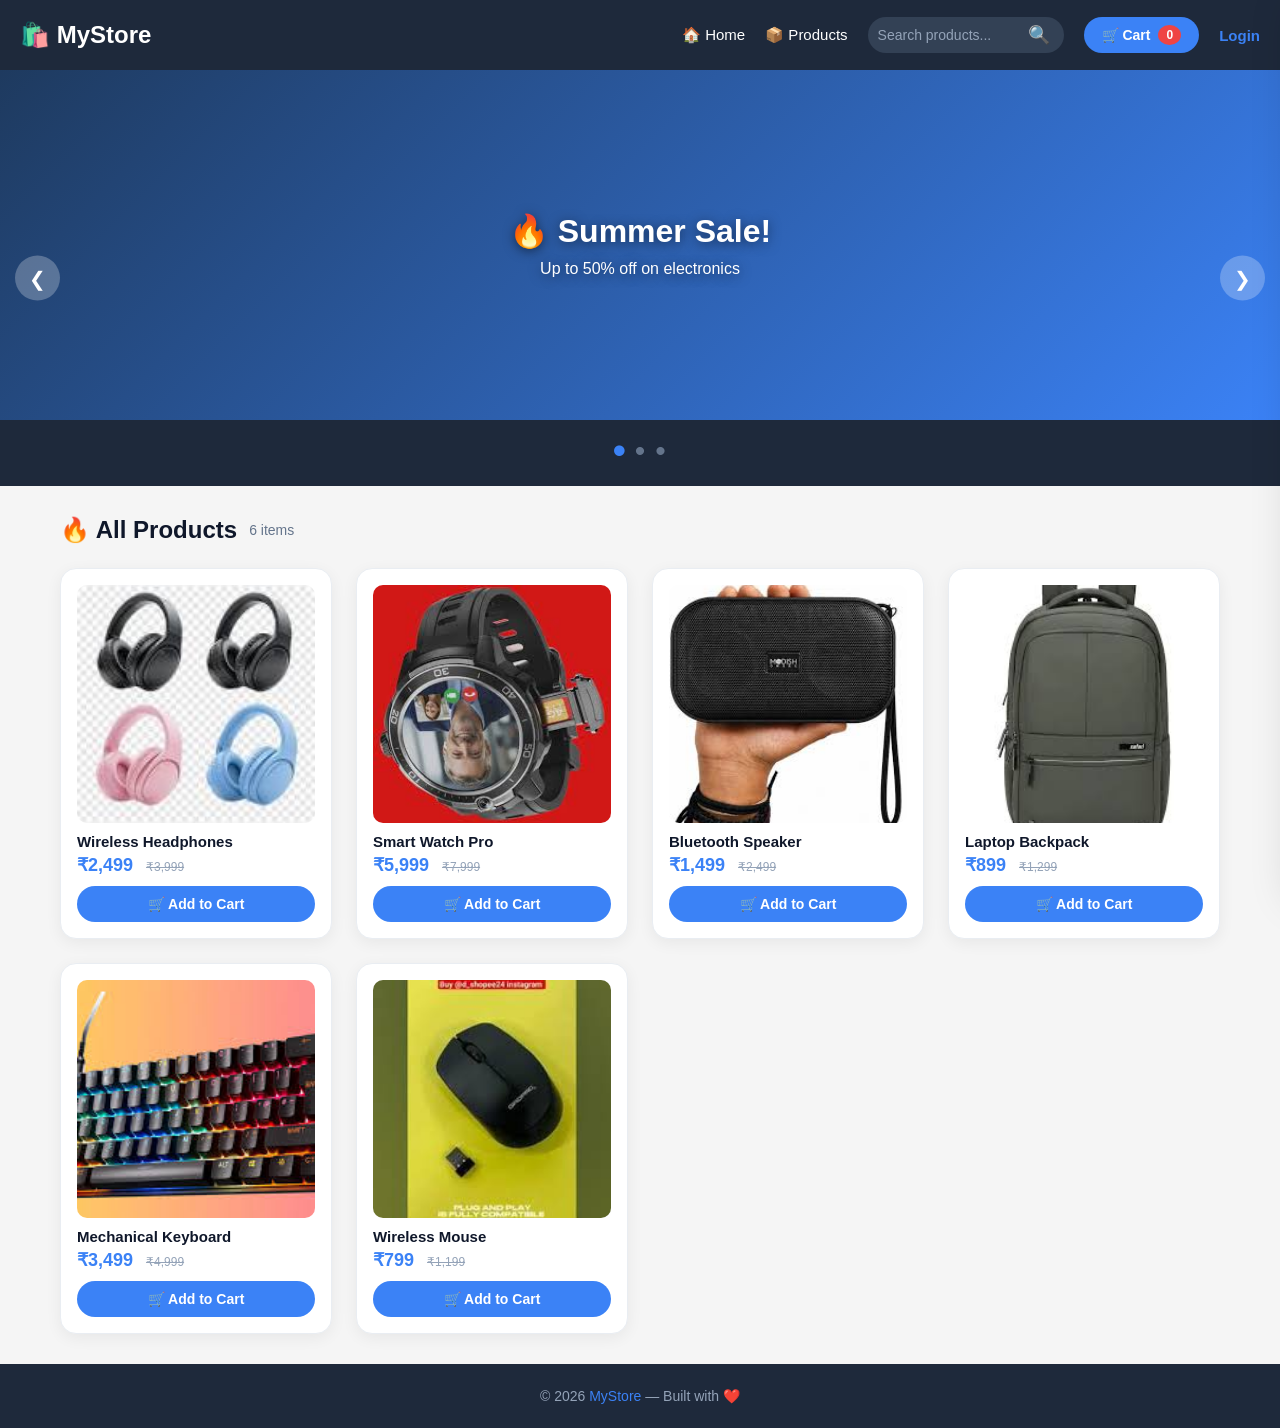
<file: E-Commerce/index.html>
<!DOCTYPE html>
<html lang="en">
<head>
    <meta charset="UTF-8">
    <meta name="viewport" content="width=device-width, initial-scale=1.0">
    <title>MyStore</title>
    <link rel="stylesheet" href="style.css">
</head>
<body>
    <nav>
        <div class="logo">🛍️ <span>MyStore</span></div>

        <ul id="navLinks">
            <li onclick="goHome()">🏠 Home</li>

            <li onmouseover="showProductDropdown()" onmouseleave="hideProductDropdown()">
                📦 Products
                <div class="nav-dropdown" id="productDropdown"></div>
            </li>

          
            <li>
                <div class="search-box">
                    <input type="text" id="searchInput" placeholder="Search products..." />
                    <button onclick="handleSearch(event)">🔍</button>
                    <div class="search-dropdown" id="searchDropdown"></div>
                </div>
            </li>

         
            <li>
                <button class="cartBtn" onclick="openCart()">
                    🛒 Cart <span class="badge" id="badge">0</span>
                </button>
            </li>

          
            <li style="color:#3b82f6;font-weight:bold;" id="authNavLink" onclick="openAuth('login')">Login</li>
        </ul>

        <div class="hamburger" onclick="toggleMenu()">☰</div>
    </nav>

  
    <div id="mobileMenu">
        <li onclick="goHome(); toggleMenu()">🏠 Home</li>
        <li onclick="document.querySelector('.container').scrollIntoView({behavior:'smooth'}); toggleMenu()">📦 Products</li>
        <li>
            <div class="search-box" style="background:#334155; padding:4px 10px; border-radius:30px; width:100%;">
                <input type="text" id="mobileSearchInput" placeholder="Search products..." style="background:transparent; border:none; color:white; padding:6px 0; outline:none; width:100%;" />
                <button onclick="handleSearch(event)" style="background:none; border:none; color:#94a3b8; font-size:18px; cursor:pointer;">🔍</button>
            </div>
        </li>
        <li>
            <button class="cartBtn" onclick="openCart(); toggleMenu()">
                🛒 Cart <span class="badge" id="mobileBadge">0</span>
            </button>
        </li>
        <li style="color:#3b82f6;font-weight:bold;" onclick="openAuth('login'); toggleMenu()" id="mobileAuthLink">Login</li>
    </div>

   
    <div id="carousel">
        <div class="track" id="track">
            <div class="s1">🔥 Summer Sale!<p>Up to 50% off on electronics</p></div>
            <div class="s2">✨ New Arrivals<p>Check out our latest collection</p></div>
            <div class="s3">🚀 Free Shipping<p>On orders above ₹499</p></div>
        </div>
        <button class="carBtn prev" onclick="prevSlide()">❮</button>
        <button class="carBtn next" onclick="nextSlide()">❯</button>
        <div id="dots">
            <span class="active" onclick="goSlide(0)">•</span>
            <span onclick="goSlide(1)">•</span>
            <span onclick="goSlide(2)">•</span>
        </div>
    </div>

    
    <div class="container">
        <div class="section-title">
            🔥 All Products
            <small id="productCount">6 items</small>
        </div>
        <div class="productGrid" id="productGrid"></div>
    </div>

   
    <div class="cartOverlay" id="cartOverlay" onclick="closeCart()"></div>
    <div class="cartSidebar" id="cartSidebar">
        <div class="cartHeader">
            <h2>🛒 Your Cart</h2>
            <button class="closeCart" onclick="closeCart()">✕</button>
        </div>
        <div class="cartItems" id="cartItems">
            <div class="cartEmpty"><span>🛍️</span>Cart is empty</div>
        </div>
        <div class="cartFooter">
            <div class="cartTotal">
                <span>Total:</span>
                <span id="cartTotal">₹0.00</span>
            </div>
            <button class="checkoutBtn" onclick="checkout()">✅ Checkout</button>
            <button class="clearBtn" onclick="clearCart()">Clear Cart</button>
        </div>
    </div>

   
    <div class="authModal" id="authModal">
        <div class="authBox" id="authBox">
            <button class="closeAuth" onclick="closeAuth()">✕</button>
            <h2 id="authTitle">Account Login</h2>
            <form id="authForm" onsubmit="handleAuth(event)">
                <div id="authFields">
                    <div class="inputGroup">
                        <label>Username / Email</label>
                        <input type="text" id="authEmail" placeholder="Enter username or email" required />
                    </div>
                    <div class="inputGroup">
                        <label>Password</label>
                        <input type="password" id="authPassword" placeholder="Enter password" required />
                    </div>
                </div>
                <div id="registerFields" style="display:none;">
                    <div class="inputGroup">
                        <label>Full Name</label>
                        <input type="text" id="regName" placeholder="Your full name" />
                    </div>
                    <div class="inputGroup">
                        <label>Confirm Password</label>
                        <input type="password" id="regConfirm" placeholder="Confirm password" />
                    </div>
                    <div class="checkboxGroup">
                        <input type="checkbox" id="regTerms" required />
                        <label for="regTerms">I agree to the Terms &amp; Privacy Policy</label>
                    </div>
                </div>
                <button type="submit" class="authBtn" id="authSubmitBtn">Sign In</button>
                <div class="authSwitch">
                    <span id="authSwitchText">Don't have an account?</span>
                    <a id="authSwitchLink" onclick="toggleAuth()">Sign Up</a>
                </div>
            </form>
        </div>
    </div>

    
    <div class="toast" id="toast"></div>

 
    <footer>
        &copy; 2026 <span>MyStore</span> — Built with ❤️
    </footer>

</body>
<script src="script.js"></script>

</html>
</file>
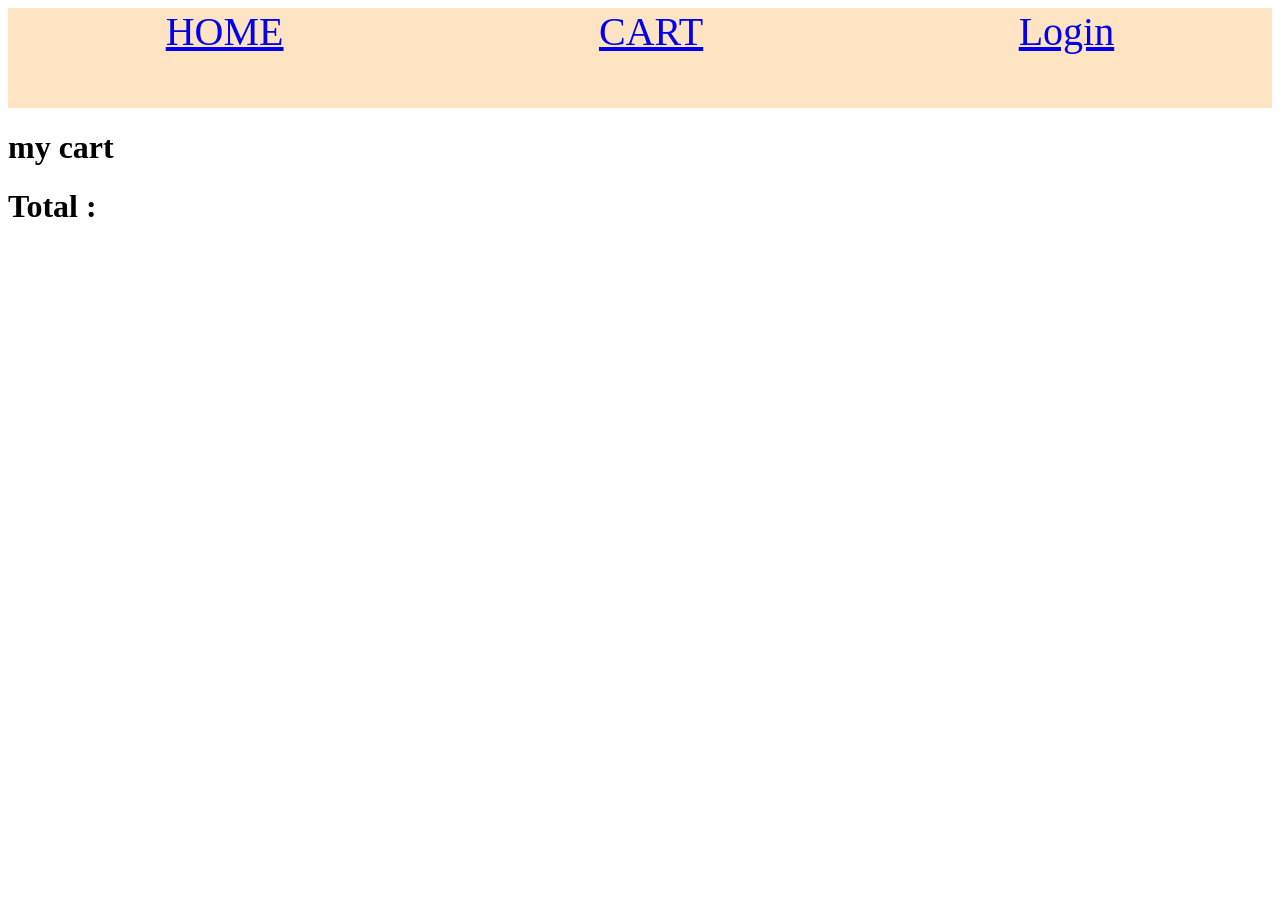
<file: Movie/cart.html>
<!DOCTYPE html>
<html lang="en">
<head>
  <meta charset="UTF-8">
  <meta name="viewport" content="width=device-width, initial-scale=1.0">
  <title>Document</title>
  <link rel="stylesheet" href="index.css">
  <style>
  
  </style>
</head>
<body>
  <div id="navbar">
  </div>


  <h1>my cart</h1>
  <h1 id="total">Total : </h1>
  <div id="container">

  </div>
</body>
<script src="nav.js"></script>
<script>
  let currUser = JSON.parse(localStorage.getItem("currUser"));
  let users = JSON.parse(localStorage.getItem("users"));
  let data = [];
  for(let i=0; i<users.length; i++){
    if(users[i].mobile == currUser.mobile){
      data = users[i].cart;
    }
  }
  console.log(data);

  function createCard(movie) {
  let card = document.createElement("div");
  card.setAttribute("class", "movie");
  let movieImage = document.createElement("img");
  movieImage.setAttribute("src", movie.image)
  let movieName = document.createElement("h2");
  movieName.innerText = movie.movieName;
  let ageLimit = document.createElement("p");
  ageLimit.innerText = movie.ageLimit;
  let language = document.createElement("p");
  language.innerText = movie.language;
  let price = document.createElement("p");
  price.innerText = `price : ${movie.price}`


  card.append(movieImage, movieName, ageLimit, language,price);
  container.append(card);
}

let total = data.reduce((prev, curr)=>{
  return prev = prev + curr.price;
}, 0)
console.log(total)
let price = document.getElementById("total");
price.innerText = `Total of your cart : ${total}`;

for(let i=0; i<data.length; i++){
  createCard(data[i]);
}
</script>
</html>
</file>
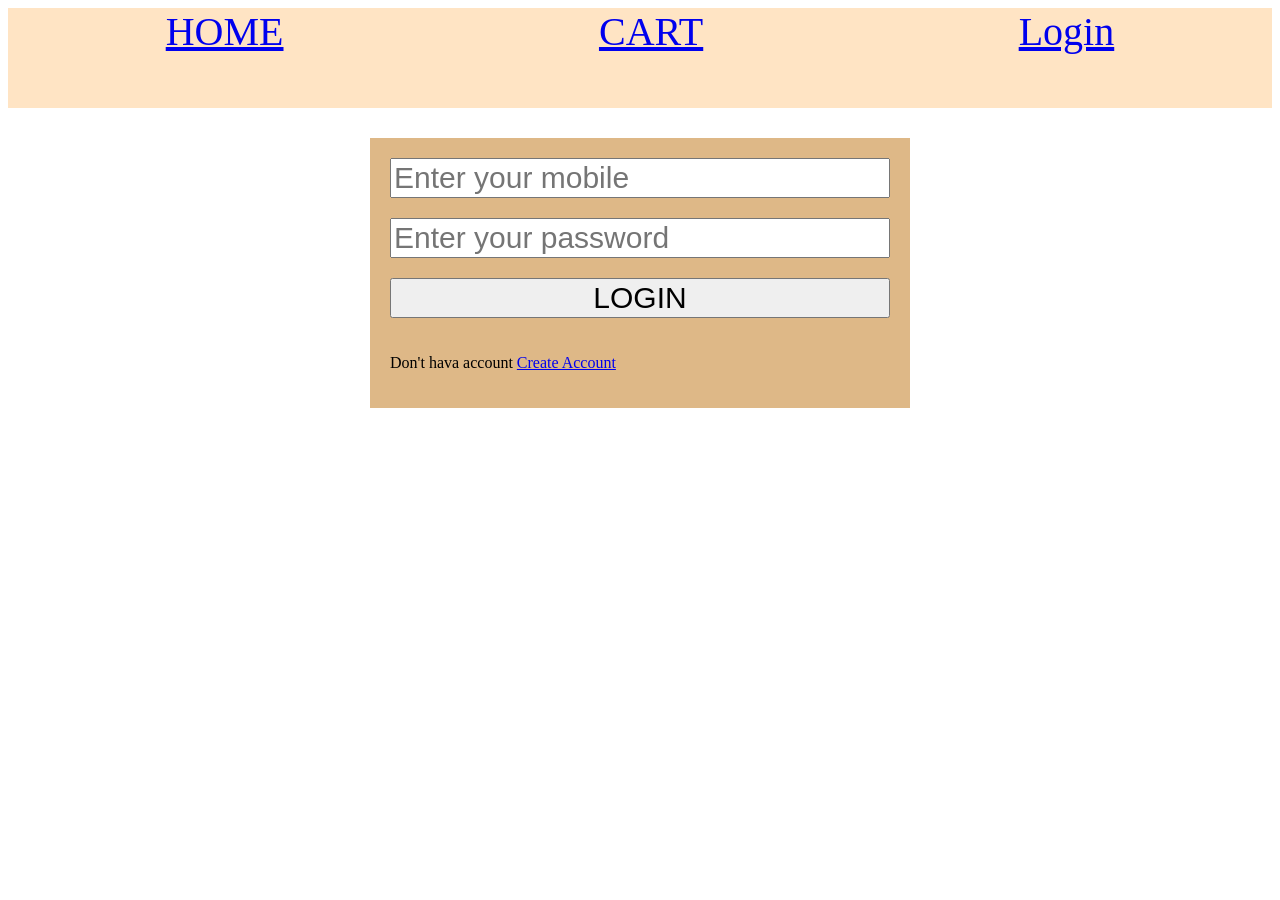
<file: Movie/login.html>
<!DOCTYPE html>
<html lang="en">
<head>
  <meta charset="UTF-8">
  <meta name="viewport" content="width=device-width, initial-scale=1.0">
  <title>Document</title>
  <link rel="stylesheet" href="./form.css">
  <link rel="stylesheet" href="./index.css">
</head>
<body>
  <div id="navbar"></div>
  <form action="">
    <input type="text" placeholder="Enter your mobile">
    <input type="password" placeholder="Enter your password">
    <button>LOGIN</button>
    <p>Don't hava account <span><a href="./register.html">Create Account</a></span></p>
  </form>
</body>
<script src="nav.js"></script>
<script>
  let users = JSON.parse(localStorage.getItem("users"));

  let form = document.querySelector("form");

  form.addEventListener("submit", (event)=>{
    event.preventDefault();
    
    let obj = {
      mobile : form.elements[0].value,
      password: form.elements[1].value
    }
    console.log(obj)

    let user = users.find((value)=>{
      if(value.password == obj.password && value.mobile == obj.mobile){
        return value;
      }
    })

    if(user == null){
      alert("user not found")
    }
    else{
      console.log(user);
      localStorage.setItem("currUser", JSON.stringify(user));
    }
  })
</script>
</html>
</file>
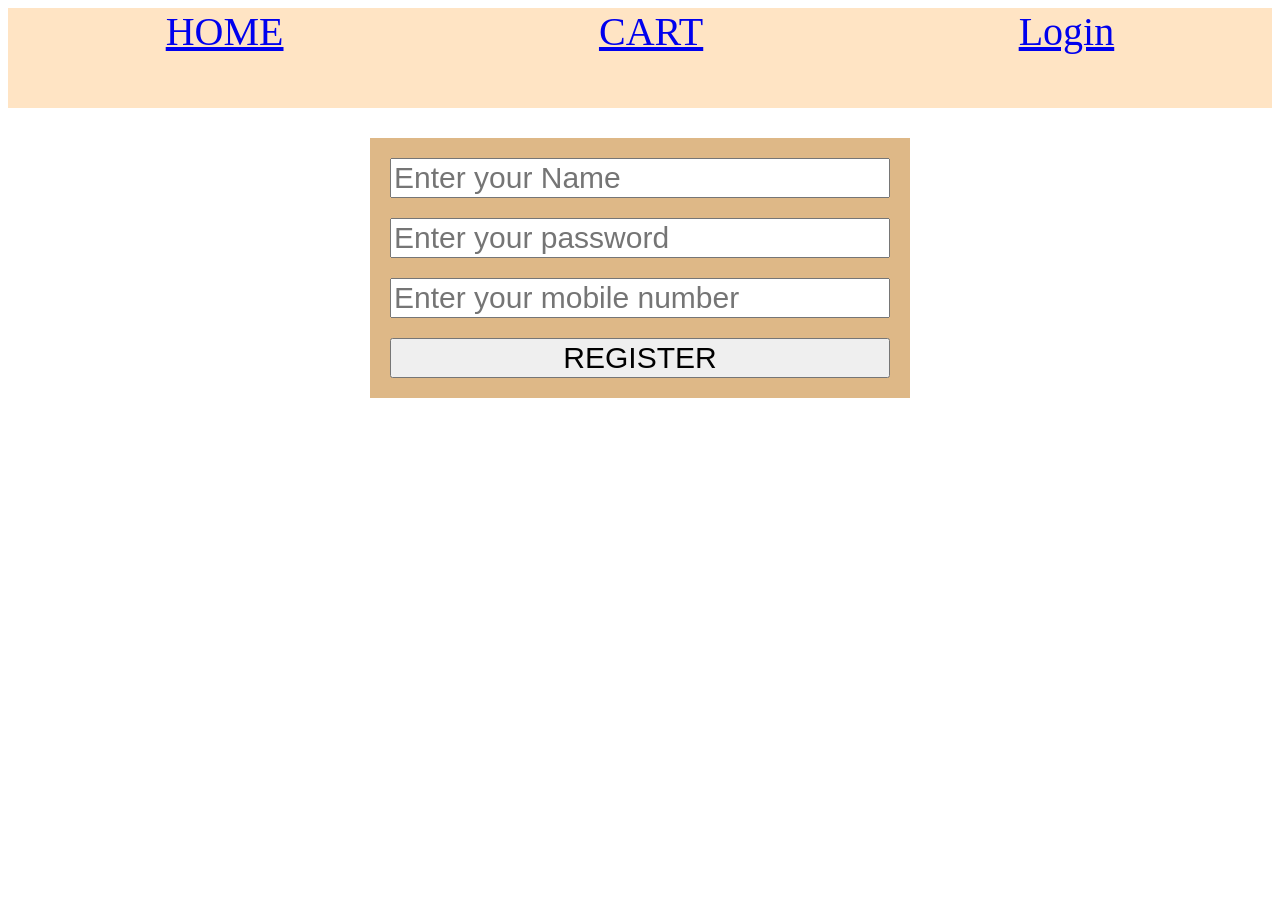
<file: Movie/register.html>
<!DOCTYPE html>
<html lang="en">
<head>
  <meta charset="UTF-8">
  <meta name="viewport" content="width=device-width, initial-scale=1.0">
  <title>Document</title>
  <link rel="stylesheet" href="./form.css">
  <link rel="stylesheet" href="./index.css">
</head>
<body>
  <div id="navbar">

  </div>
  <form action="">
    <input type="text" placeholder="Enter your Name">
    <input type="text" placeholder="Enter your password">
    <input type="text" placeholder="Enter your mobile number">
    <button>REGISTER</button>
  </form>
</body>
<script src="nav.js">

</script>

<script>
  let form = document.querySelector("form");
  let users = JSON.parse(localStorage.getItem("users")) || [];

  form.addEventListener("submit", (event)=>{
    event.preventDefault();
    
    let obj = {
      username : form.elements[0].value,
      password: form.elements[1].value,
      mobile: form.elements[2].value,
      cart: []
    }

    users.push(obj);
    localStorage.setItem("users", JSON.stringify(users));
    console.log(users);

  })
</script>
</html>
</file>
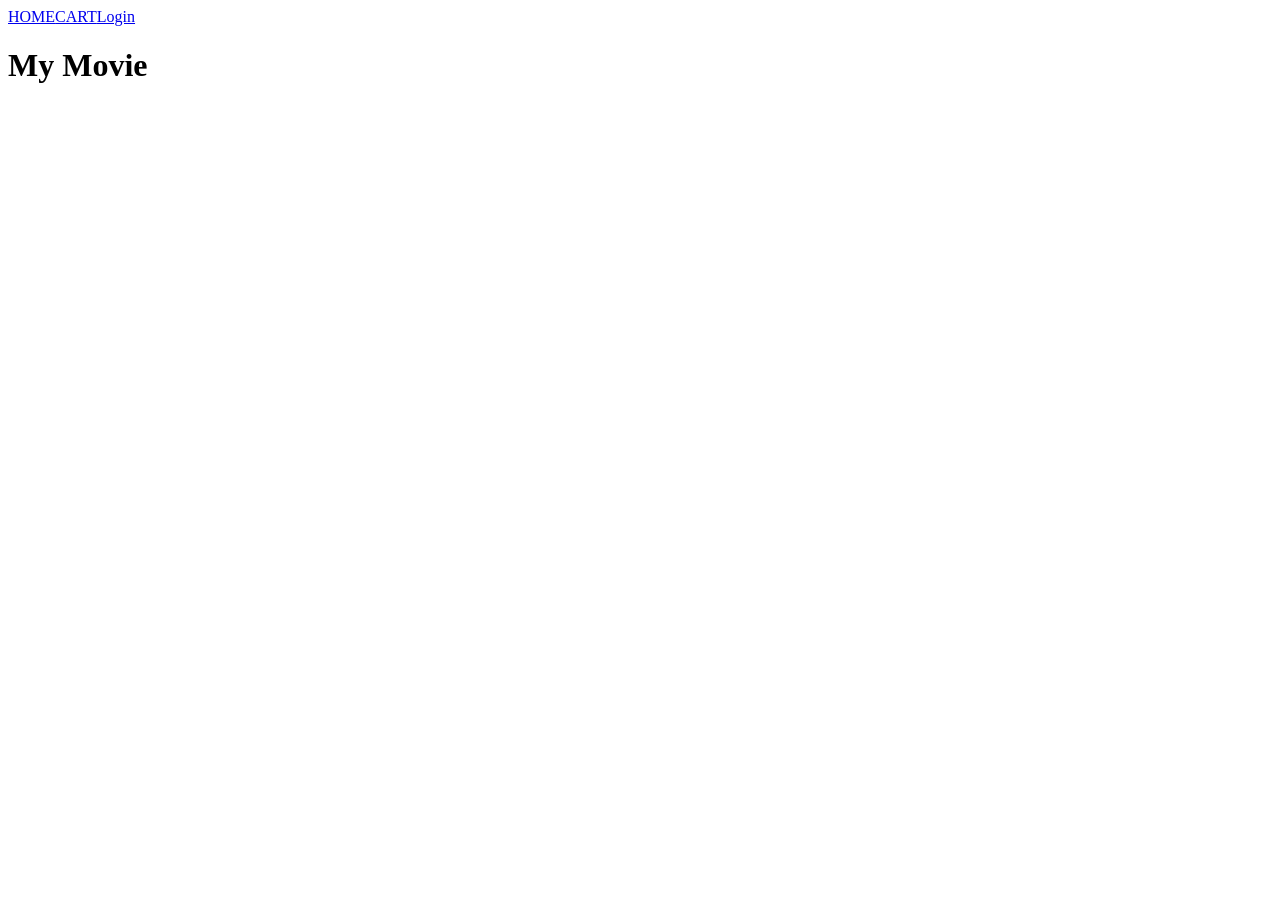
<file: Movie/viewMore.html>
<!DOCTYPE html>
<html lang="en">
<head>
  <meta charset="UTF-8">
  <meta name="viewport" content="width=device-width, initial-scale=1.0">
  <title>Document</title>
</head>
<body>
  <div id="navbar">

  </div>
  <h1>My Movie</h1>
  <div id="container">

  </div>
</body>
<script src="nav.js">

</script>
<script>

  let movie = JSON.parse(localStorage.getItem("movie"));
console.log(movie)

function createCard(movie) {
  let card = document.createElement("div");
  let movieImage = document.createElement("img");
  movieImage.setAttribute("src", movie.image)
  let movieName = document.createElement("h2");
  movieName.innerText = movie.movieName;
  let ageLimit = document.createElement("p");
  ageLimit.innerText = movie.ageLimit;
  let language = document.createElement("p");
  language.innerText = movie.language;

  let viewMore = document.createElement("button");
  viewMore.innerText = "ADD TO CART";

  viewMore.addEventListener("click", ()=>{
    console.log(movie);

    localStorage.setItem("movie", JSON.stringify(movie));

    window.location.href = "http://127.0.0.1:5500/Dom/viewMore.html";
  })

  card.append(movieImage, movieName, ageLimit, language, viewMore);
  container.append(card);
}

createCard(movie);

</script>
</html>
</file>
<file: E-Commerce/style.css>
* {
            margin: 0;
            padding: 0;
            box-sizing: border-box;
            font-family: Arial, sans-serif;
        }

        body {
            background: #f5f5f5;
        }

        nav {
            background: #1e293b;
            padding: 0 20px;
            display: flex;
            align-items: center;
            justify-content: space-between;
            height: 70px;
            color: white;
            position: sticky;
            top: 0;
            z-index: 100;
            gap: 15px;
            flex-wrap: wrap;
        }

        .logo {
            font-size: 24px;
            font-weight: bold;
            color: #3b82f6;
        }
        .logo span {
            color: white;
        }

        #navLinks {
            display: flex;
            list-style: none;
            gap: 20px;
            align-items: center;
            flex-wrap: wrap;
        }

        #navLinks li {
            cursor: pointer;
            font-size: 15px;
            white-space: nowrap;
            position: relative;
        }
        #navLinks li:hover {
            color: #3b82f6;
        }

        .nav-dropdown {
            position: absolute;
            top: 100%;
            left: 0;
            background: white;
            color: #1e293b;
            min-width: 240px;
            border-radius: 12px;
            box-shadow: 0 8px 30px rgba(0,0,0,0.18);
            padding: 8px 0;
            display: none;
            z-index: 200;
            max-height: 400px;
            overflow-y: auto;
        }
        .nav-dropdown .item {
            padding: 8px 16px;
            display: flex;
            align-items: center;
            gap: 12px;
            transition: 0.2s;
            cursor: pointer;
            border-bottom: 1px solid #f1f5f9;
        }
        .nav-dropdown .item:hover {
            background: #f1f5f9;
        }
        .nav-dropdown .item img {
            width: 36px;
            height: 36px;
            object-fit: cover;
            border-radius: 6px;
            background: #f1f5f9;
        }
        .nav-dropdown .item .name {
            flex: 1;
            font-weight: 500;
        }
        .nav-dropdown .item .price {
            color: #3b82f6;
            font-weight: 600;
            font-size: 13px;
        }

      
        .search-box {
            display: flex;
            align-items: center;
            gap: 6px;
            background: #334155;
            padding: 4px 10px;
            border-radius: 30px;
            position: relative;
        }
        .search-box input {
            background: transparent;
            border: none;
            padding: 6px 0;
            color: white;
            font-size: 14px;
            outline: none;
            width: 140px;
        }
        .search-box input::placeholder {
            color: #94a3b8;
        }
        .search-box button {
            background: none;
            border: none;
            color: #94a3b8;
            font-size: 18px;
            cursor: pointer;
            padding: 0 4px;
        }
        .search-box button:hover {
            color: white;
        }

        .search-dropdown {
            position: absolute;
            top: 42px;
            left: 0;
            width: 100%;
            background: white;
            color: #1e293b;
            border-radius: 12px;
            box-shadow: 0 8px 30px rgba(0,0,0,0.18);
            max-height: 300px;
            overflow-y: auto;
            display: none;
            z-index: 200;
            padding: 8px 0;
        }
        .search-dropdown .item {
            padding: 8px 16px;
            display: flex;
            align-items: center;
            gap: 12px;
            cursor: pointer;
            border-bottom: 1px solid #f1f5f9;
        }
        .search-dropdown .item:hover {
            background: #f1f5f9;
        }
        .search-dropdown .item img {
            width: 36px;
            height: 36px;
            object-fit: cover;
            border-radius: 6px;
            background: #f1f5f9;
        }
        .search-dropdown .item .name {
            flex: 1;
        }
        .search-dropdown .item .price {
            color: #3b82f6;
            font-weight: 600;
        }
        .search-dropdown .no-result {
            padding: 16px;
            text-align: center;
            color: #94a3b8;
        }

        .cartBtn {
            background: #3b82f6;
            color: white;
            border: none;
            padding: 8px 18px;
            border-radius: 30px;
            font-weight: bold;
            cursor: pointer;
            display: flex;
            align-items: center;
            gap: 8px;
            font-size: 14px;
        }
        .cartBtn:hover {
            background: #2563eb;
        }
        .badge {
            background: #ef4444;
            border-radius: 50%;
            padding: 0 8px;
            font-size: 12px;
            line-height: 20px;
        }

        .hamburger {
            display: none;
            font-size: 28px;
            cursor: pointer;
        }

        /* Mobile menu */
        #mobileMenu {
            display: none;
            background: #1e293b;
            padding: 20px;
            flex-direction: column;
            gap: 15px;
            border-top: 1px solid #334155;
        }
        #mobileMenu li {
            list-style: none;
            color: white;
            font-size: 16px;
            cursor: pointer;
            padding: 6px 0;
            border-bottom: 1px solid #334155;
        }
        #mobileMenu .cartBtn {
            width: 100%;
            justify-content: center;
        }

        @media (max-width: 768px) {
            #navLinks {
                display: none;
            }
            .hamburger {
                display: block;
            }
            #mobileMenu.open {
                display: flex;
            }
        }

        
        #carousel {
            width: 100%;
            overflow: hidden;
            position: relative;
            background: #1e293b;
        }

        .track {
            display: flex;
            transition: transform 0.6s ease;
        }

        .track>div {
            min-width: 100%;
            height: 350px;
            display: flex;
            flex-direction: column;
            justify-content: center;
            align-items: center;
            color: white;
            font-size: 32px;
            font-weight: bold;
            text-shadow: 0 2px 12px rgba(0, 0, 0, 0.5);
            padding: 20px;
            text-align: center;
        }

        .track>div p {
            font-size: 16px;
            font-weight: normal;
            margin-top: 10px;
        }

        .s1 { background: linear-gradient(135deg, #1e3a5f, #3b82f6); }
        .s2 { background: linear-gradient(135deg, #1e293b, #8b5cf6); }
        .s3 { background: linear-gradient(135deg, #0f172a, #06b6d4); }

        .carBtn {
            position: absolute;
            top: 50%;
            transform: translateY(-50%);
            width: 45px;
            height: 45px;
            border: none;
            border-radius: 50%;
            background: rgba(255,255,255,0.25);
            color: white;
            font-size: 20px;
            cursor: pointer;
        }
        .carBtn:hover {
            background: rgba(255,255,255,0.5);
            color: #1e293b;
        }
        .carBtn.prev { left: 15px; }
        .carBtn.next { right: 15px; }

        #dots {
            display: flex;
            justify-content: center;
            gap: 10px;
            padding: 14px 0 18px;
            background: #1e293b;
        }
        #dots span {
            font-size: 30px;
            cursor: pointer;
            color: #64748b;
            user-select: none;
        }
        #dots span.active {
            color: #3b82f6;
            transform: scale(1.3);
        }

        
        .container {
            max-width: 1200px;
            margin: 30px auto;
            padding: 0 20px;
        }

        .section-title {
            font-size: 24px;
            font-weight: bold;
            margin-bottom: 24px;
            color: #0f172a;
            display: flex;
            align-items: center;
            gap: 12px;
        }
        .section-title small {
            font-size: 14px;
            font-weight: normal;
            color: #64748b;
        }

        .productGrid {
            display: grid;
            grid-template-columns: repeat(auto-fill, minmax(220px, 1fr));
            gap: 24px;
        }

        .productCard {
            background: white;
            border-radius: 16px;
            padding: 16px;
            box-shadow: 0 4px 16px rgba(0,0,0,0.06);
            border: 1px solid #e9edf2;
            display: flex;
            flex-direction: column;
            transition: transform 0.2s, box-shadow 0.2s;
        }
        .productCard:hover {
            transform: translateY(-5px);
            box-shadow: 0 12px 32px rgba(0,0,0,0.10);
        }

        .productCard img {
            width: 100%;
            aspect-ratio: 1/1;
            object-fit: cover;
            border-radius: 10px;
            background: #f1f5f9;
            margin-bottom: 10px;
        }

        .productCard .name {
            font-weight: 600;
            font-size: 15px;
            color: #0f172a;
        }
        .productCard .price {
            font-weight: 700;
            font-size: 18px;
            color: #3b82f6;
            margin: 4px 0 10px;
        }
        .productCard .price small {
            font-size: 12px;
            color: #94a3b8;
            text-decoration: line-through;
            margin-left: 8px;
            font-weight: normal;
        }

        .productCard .addBtn {
            background: #3b82f6;
            color: white;
            border: none;
            padding: 10px 0;
            border-radius: 40px;
            font-weight: bold;
            cursor: pointer;
            font-size: 14px;
            transition: 0.2s;
            margin-top: auto;
        }
        .productCard .addBtn:hover {
            background: #2563eb;
        }
        .productCard .addBtn.inCart {
            background: #22c55e;
        }
        .productCard .addBtn.inCart:hover {
            background: #16a34a;
        }

        
        .cartSidebar {
            position: fixed;
            top: 0;
            right: -420px;
            width: 100%;
            max-width: 400px;
            height: 100%;
            background: white;
            z-index: 200;
            padding: 24px 20px;
            box-shadow: -8px 0 40px rgba(0,0,0,0.15);
            transition: right 0.35s ease;
            display: flex;
            flex-direction: column;
            overflow-y: auto;
        }
        .cartSidebar.open { right: 0; }

        .cartOverlay {
            position: fixed;
            top: 0;
            left: 0;
            width: 100%;
            height: 100%;
            background: rgba(15,23,42,0.5);
            z-index: 150;
            opacity: 0;
            visibility: hidden;
            transition: 0.3s;
        }
        .cartOverlay.open {
            opacity: 1;
            visibility: visible;
        }

        .cartHeader {
            display: flex;
            justify-content: space-between;
            align-items: center;
            padding-bottom: 16px;
            border-bottom: 2px solid #f1f5f9;
        }
        .cartHeader h2 { font-size: 20px; }
        .closeCart {
            background: none;
            border: none;
            font-size: 28px;
            cursor: pointer;
            color: #94a3b8;
        }
        .closeCart:hover { color: #ef4444; }

        .cartItems {
            flex: 1;
            overflow-y: auto;
            margin: 16px 0;
        }
        .cartEmpty {
            text-align: center;
            color: #94a3b8;
            padding: 40px 0;
        }
        .cartEmpty span {
            font-size: 48px;
            display: block;
        }

        .cartItem {
            display: flex;
            gap: 12px;
            padding: 12px 0;
            border-bottom: 1px solid #f1f5f9;
            align-items: center;
        }
        .cartItem img {
            width: 56px;
            height: 56px;
            object-fit: cover;
            border-radius: 8px;
            background: #f1f5f9;
            flex-shrink: 0;
        }
        .cartItem .info { flex: 1; }
        .cartItem .itemName {
            font-weight: 600;
            font-size: 14px;
        }
        .cartItem .itemPrice {
            color: #3b82f6;
            font-weight: 600;
            font-size: 13px;
        }
        .cartItem .controls {
            display: flex;
            align-items: center;
            gap: 6px;
            margin-top: 4px;
        }
        .cartItem .controls button {
            width: 28px;
            height: 28px;
            border: none;
            border-radius: 50%;
            background: #f1f5f9;
            font-weight: bold;
            cursor: pointer;
            font-size: 16px;
        }
        .cartItem .controls button:hover { background: #e2e8f0; }
        .cartItem .controls .qty {
            font-weight: 600;
            min-width: 24px;
            text-align: center;
        }
        .cartItem .removeBtn {
            background: none !important;
            color: #ef4444;
            font-size: 18px !important;
        }
        .cartItem .removeBtn:hover { color: #dc2626 !important; }

        .cartFooter {
            border-top: 2px solid #f1f5f9;
            padding-top: 16px;
        }
        .cartTotal {
            display: flex;
            justify-content: space-between;
            font-size: 18px;
            font-weight: bold;
            margin-bottom: 12px;
        }
        .cartTotal span:last-child { color: #3b82f6; }

        .checkoutBtn {
            width: 100%;
            padding: 12px;
            background: #22c55e;
            color: white;
            border: none;
            border-radius: 40px;
            font-weight: bold;
            font-size: 16px;
            cursor: pointer;
        }
        .checkoutBtn:hover { background: #16a34a; }

        .clearBtn {
            background: none;
            border: none;
            color: #94a3b8;
            font-size: 13px;
            cursor: pointer;
            margin-top: 8px;
            text-decoration: underline;
            width: 100%;
            text-align: center;
        }
        .clearBtn:hover { color: #ef4444; }

        /* ---------- TOAST ---------- */
        .toast {
            position: fixed;
            bottom: 30px;
            right: 30px;
            background: #1e293b;
            color: white;
            padding: 12px 24px;
            border-radius: 40px;
            font-weight: 500;
            box-shadow: 0 8px 28px rgba(0,0,0,0.2);
            opacity: 0;
            transform: translateY(20px);
            transition: 0.35s;
            z-index: 999;
        }
        .toast.show {
            opacity: 1;
            transform: translateY(0);
        }
        .toast.success { background: #22c55e; }
        .toast.error { background: #ef4444; }

        /* ---------- AUTH MODAL ---------- */
        .authModal {
            position: fixed;
            top: 0;
            left: 0;
            width: 100%;
            height: 100%;
            background: rgba(15,23,42,0.6);
            z-index: 300;
            display: none;
            justify-content: center;
            align-items: center;
        }
        .authModal.open { display: flex; }

        .authBox {
            background: white;
            border-radius: 24px;
            padding: 36px 32px;
            width: 100%;
            max-width: 420px;
            box-shadow: 0 20px 60px rgba(0,0,0,0.3);
            position: relative;
            max-height: 90vh;
            overflow-y: auto;
        }
        .authBox h2 {
            text-align: center;
            margin-bottom: 20px;
            color: #0f172a;
        }
        .authBox .closeAuth {
            position: absolute;
            top: 14px;
            right: 20px;
            background: none;
            border: none;
            font-size: 28px;
            cursor: pointer;
            color: #94a3b8;
        }
        .authBox .closeAuth:hover { color: #ef4444; }

        .authBox .inputGroup {
            margin-bottom: 18px;
        }
        .authBox .inputGroup label {
            display: block;
            font-size: 13px;
            font-weight: 600;
            color: #475569;
            margin-bottom: 4px;
        }
        .authBox .inputGroup input {
            width: 100%;
            padding: 10px 14px;
            border: 1px solid #d1d8e0;
            border-radius: 10px;
            font-size: 15px;
            outline: none;
        }
        .authBox .inputGroup input:focus {
            border-color: #3b82f6;
        }

        .authBox .authBtn {
            width: 100%;
            padding: 12px;
            background: #3b82f6;
            color: white;
            border: none;
            border-radius: 40px;
            font-weight: bold;
            font-size: 16px;
            cursor: pointer;
            margin-top: 4px;
        }
        .authBox .authBtn:hover { background: #2563eb; }

        .authBox .authSwitch {
            text-align: center;
            margin-top: 16px;
            font-size: 14px;
            color: #64748b;
        }
        .authBox .authSwitch a {
            color: #3b82f6;
            font-weight: 600;
            cursor: pointer;
        }
        .authBox .authSwitch a:hover { text-decoration: underline; }

        .authBox .checkboxGroup {
            display: flex;
            align-items: center;
            gap: 10px;
            margin-bottom: 16px;
            font-size: 13px;
            color: #475569;
        }
        .authBox .checkboxGroup input {
            width: 18px;
            height: 18px;
            cursor: pointer;
        }

        /* ---------- FOOTER ---------- */
        footer {
            background: #1e293b;
            color: #94a3b8;
            text-align: center;
            padding: 24px 20px;
            font-size: 14px;
            margin-top: 30px;
        }
        footer span { color: #3b82f6; }

        
        @media (max-width: 600px) {
            .track>div {
                height: 280px;
                font-size: 22px;
            }
            .track>div p { font-size: 13px; }
            .carBtn {
                width: 38px;
                height: 38px;
                font-size: 16px;
            }
            .authBox {
                padding: 24px 18px;
                margin: 16px;
            }
            .cartSidebar {
                max-width: 100%;
                right: -100%;
                padding: 18px 14px;
            }
            .search-box input { width: 100px; }
            .productGrid {
                grid-template-columns: repeat(auto-fill, minmax(160px, 1fr));
                gap: 14px;
            }
        }
        @media (max-width: 400px) {
            .productGrid {
                grid-template-columns: 1fr 1fr;
                gap: 10px;
            }
            .productCard { padding: 10px; }
            .productCard .name { font-size: 12px; }
            .productCard .price { font-size: 15px; }
            .productCard .addBtn { font-size: 12px; padding: 8px 0; }
        }
</file>
<file: Movie/index.css>
#navbar{
      background-color: bisque;
      height: 100px;
      width: 100%;
      display: flex;
      justify-content: space-around;
    }
    #navbar > a{
      font-size: 40px;
    }
</file>
<file: Movie/form.css>
form{
  display:flex;
  flex-direction: column;
  max-width: 500px;
  padding: 20px;
  background-color: burlywood;
  gap: 20px;
  margin: auto;
  margin-top: 30px;
}
form>input{
  font-size: 30px;
}
form > button{
  font-size: 30px;
}
</file>
